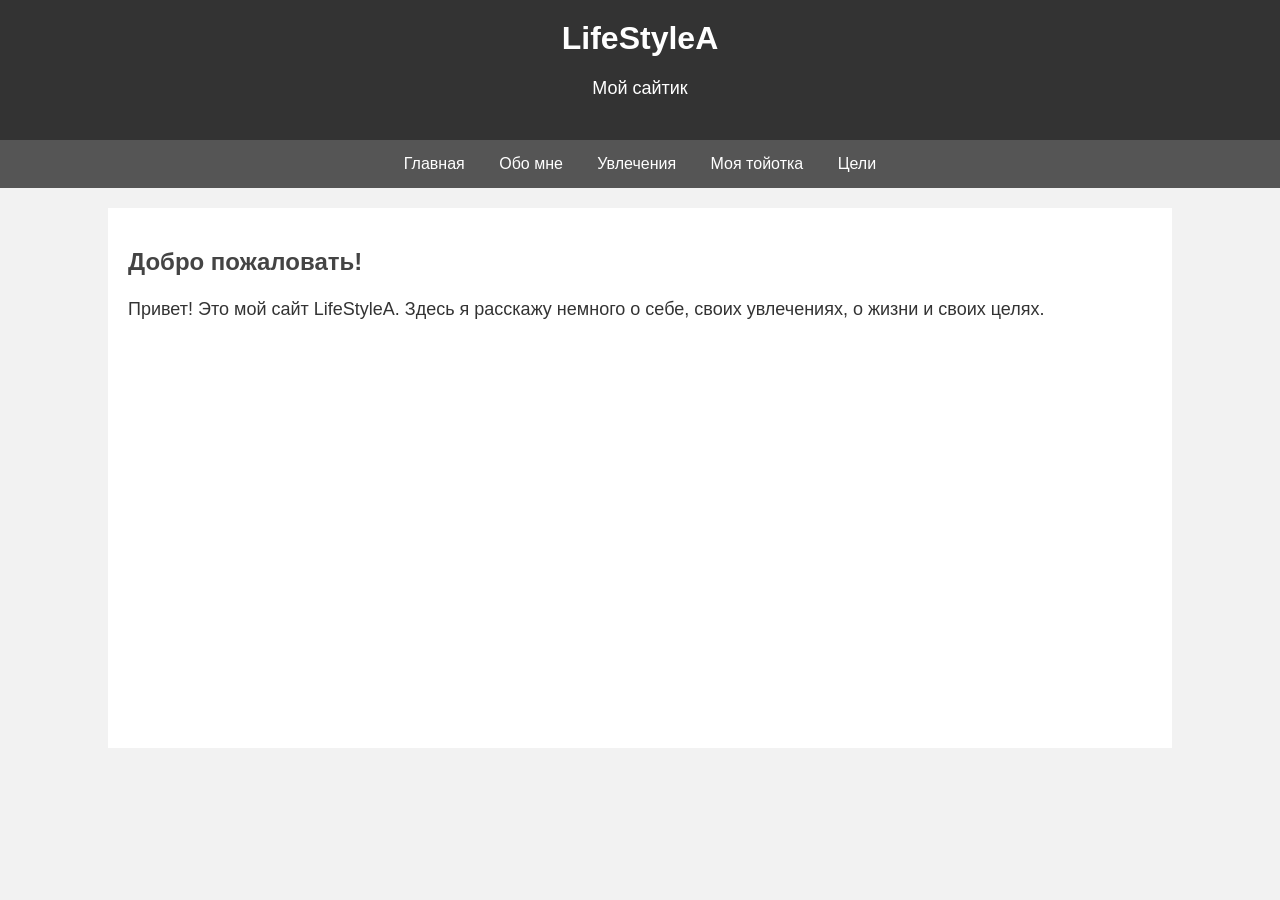
<file: index.html>
<!DOCTYPE html>
<html lang="ru">
<head>
    <meta charset="UTF-8">
    <title>LifeStyleA - Главная</title>
    <link rel="stylesheet" href="style.css">
</head>
<body>
<header>
    <h1>LifeStyleA</h1>
    <p>Мой сайтик</p>
</header>

<nav>
    <a href="index.html">Главная</a>
    <a href="about.html">Обо мне</a>
    <a href="hobbies.html">Увлечения</a>
    <a href="toyotka.html">Моя тойотка</a>
    <a href="goals.html">Цели</a>
</nav>

<main>

    <h2>Добро пожаловать!</h2>

    <p>
        Привет! Это мой сайт LifeStyleA.
        Здесь я расскажу немного о себе, своих увлечениях,
        о жизни и своих целях.
    </p>

   
</main>

</body>
</html>
</file>
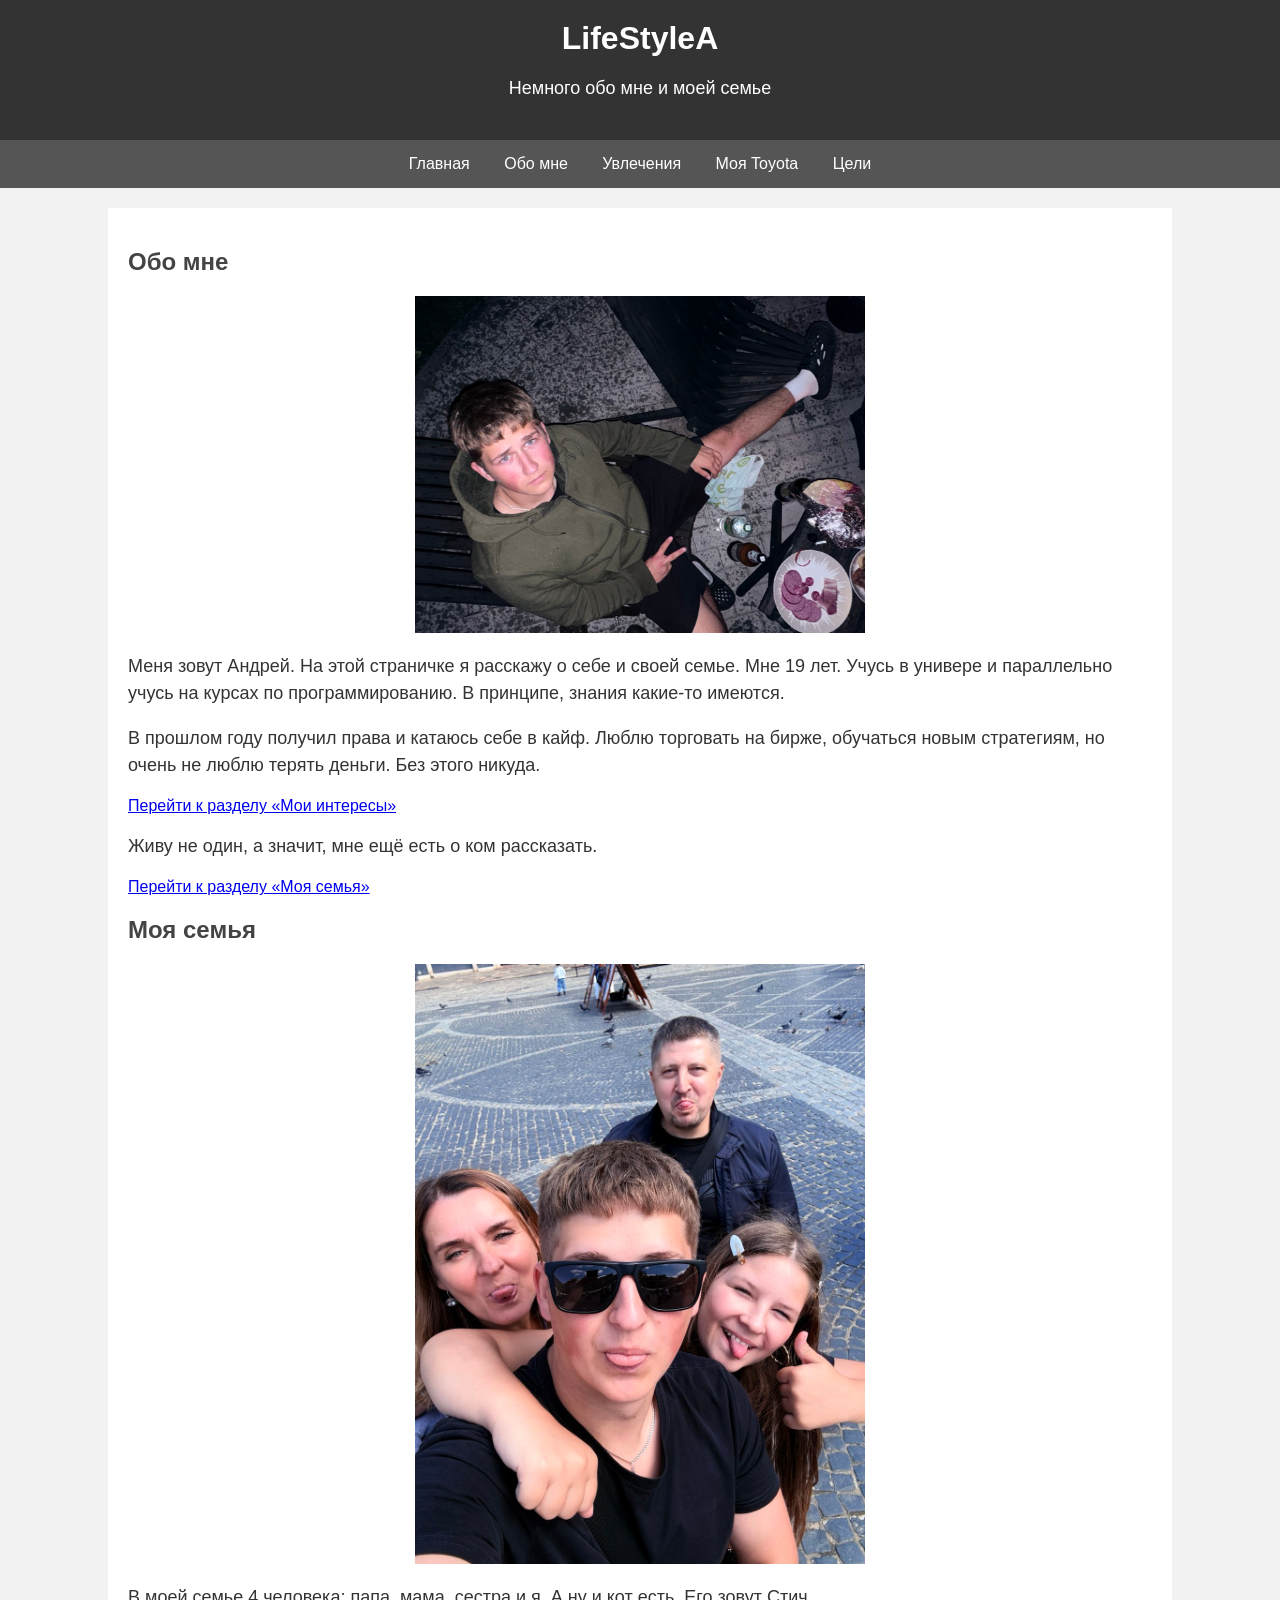
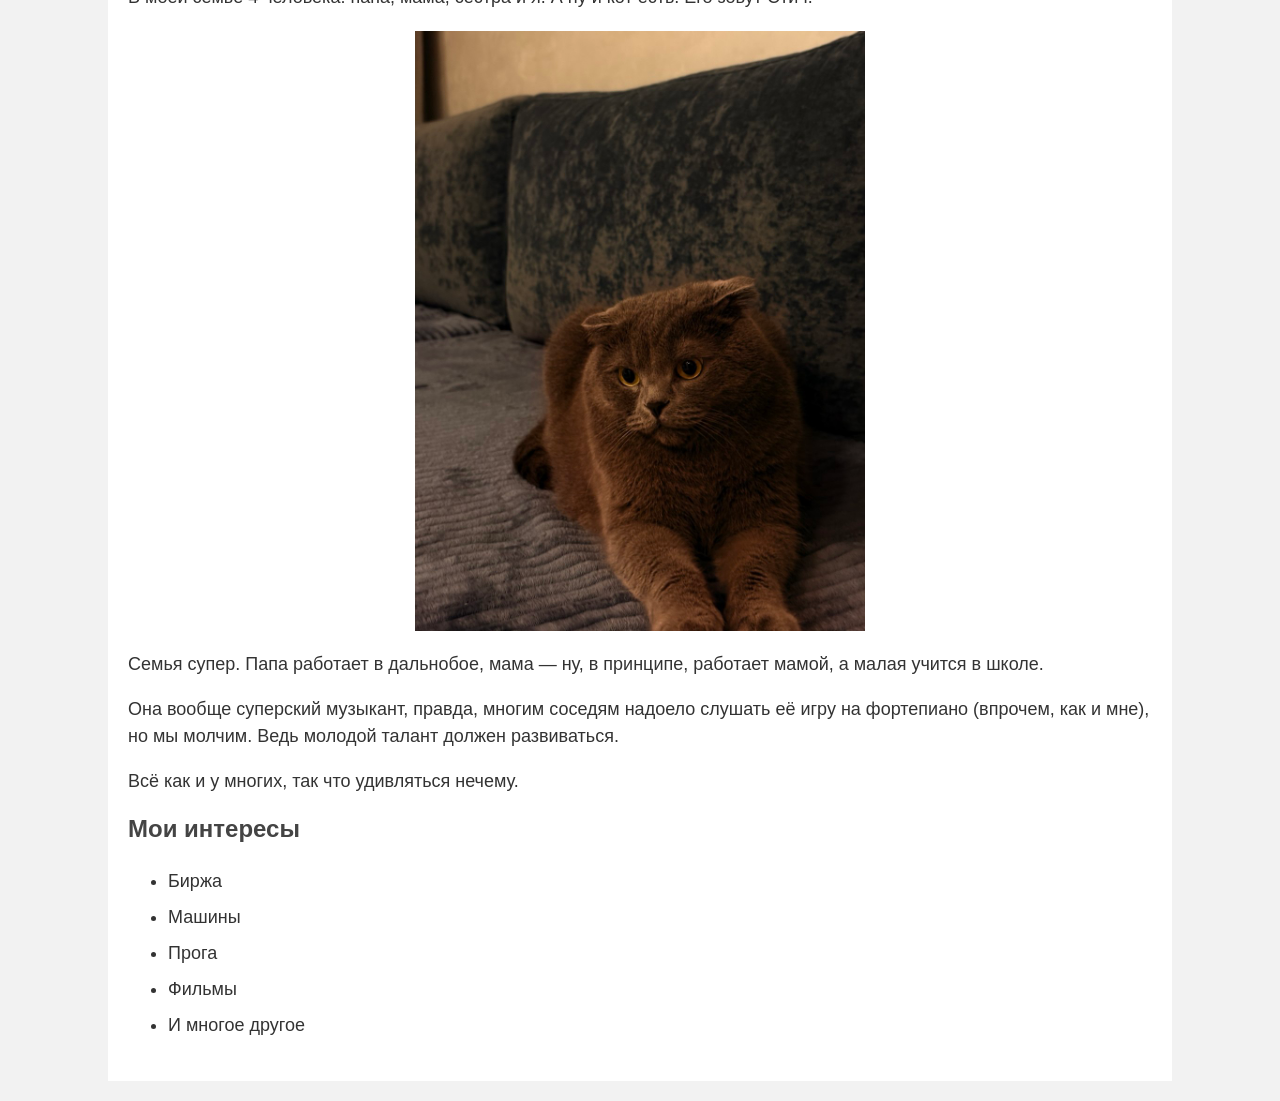
<file: about.html>
<!DOCTYPE html>
<html lang="ru">
<head>
    <meta charset="UTF-8">
    <title>LifeStyleA - Обо мне</title>
    <link rel="stylesheet" href="style.css">
</head>
<body>
<header>
    <h1>LifeStyleA</h1>
    <p>Немного обо мне и моей семье</p>
</header>

<nav>
    <a href="index.html">Главная</a>
    <a href="about.html">Обо мне</a>
    <a href="hobbies.html">Увлечения</a>
    <a href="toyotka.html">Моя Toyota</a>
    <a href="goals.html">Цели</a>
</nav>

<main>

    <h2 id="about">Обо мне</h2>

    <img src="images/я.jpg" alt="Фотография Андрея">

    <p>
        Меня зовут Андрей. На этой страничке я расскажу о себе и своей семье.
        Мне 19 лет. Учусь в универе и параллельно учусь на курсах по программированию.
        В принципе, знания какие-то имеются.
    </p>

    <p>
        В прошлом году получил права и катаюсь себе в кайф.
        Люблю торговать на бирже, обучаться новым стратегиям,
        но очень не люблю терять деньги. Без этого никуда.

    </p>
<a href="#interests">Перейти к разделу «Мои интересы»</a>
    <p>
        Живу не один, а значит, мне ещё есть о ком рассказать.
    </p>

    <a href="#family">Перейти к разделу «Моя семья»</a>

    <h2 id="family">Моя семья</h2>

    <img src="images/family.jpg" alt="Моя семья">

    <p>
        В моей семье 4 человека: папа, мама, сестра и я.
        А ну и кот есть. Его зовут Стич.
    </p>
    <img src="images/котость.jpg" alt="Стич">

    <p>
        Семья супер. Папа работает в дальнобое,
        мама — ну, в принципе, работает мамой,
        а малая учится в школе.
    </p>

    

    <p>
        Она вообще суперский музыкант, правда, многим соседям надоело
        слушать её игру на фортепиано (впрочем, как и мне), но мы молчим.
        Ведь молодой талант должен развиваться.
    </p>

    <p>
        Всё как и у многих, так что удивляться нечему.
    </p>

    

    <h2 id="interests">Мои интересы</h2>

    <ul>
        <li>Биржа</li>
        <li>Машины</li>
        <li>Прога</li>
        <li>Фильмы</li>
        <li>И многое другое</li>
    </ul>

</main>
</body>
</html>
</file>
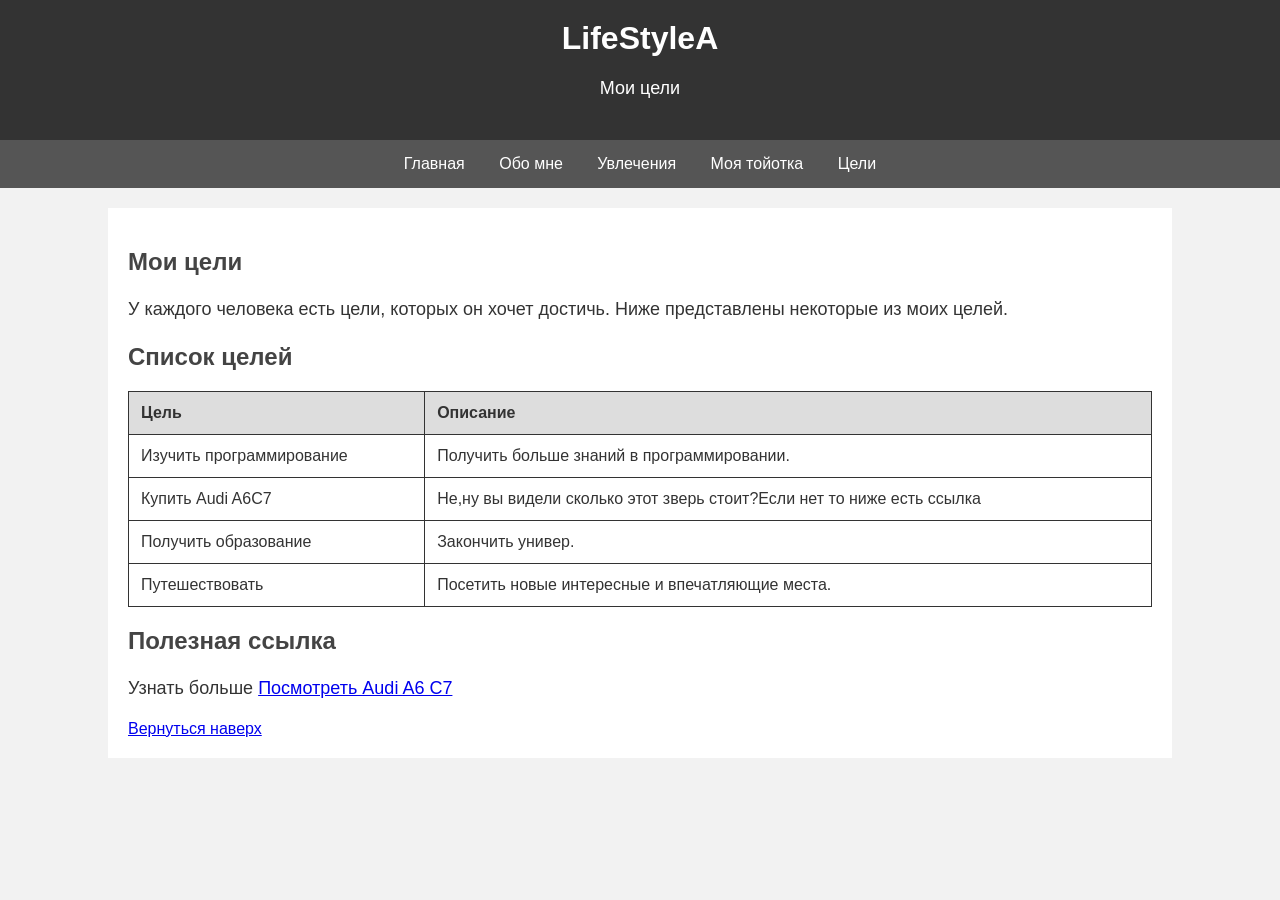
<file: goals.html>
<!DOCTYPE html>
<html lang="ru">
<head>
    <meta charset="UTF-8">
    <title>LifeStyleA - Цели</title>
    <link rel="stylesheet" href="style.css">
</head>
<body>
<header>
    <h1>LifeStyleA</h1>
    <p>Мои цели</p>
</header>

<nav>
    <a href="index.html">Главная</a>
    <a href="about.html">Обо мне</a>
    <a href="hobbies.html">Увлечения</a>
    <a href="toyotka.html">Моя тойотка</a>
    <a href="goals.html">Цели</a>
</nav>

<main id="top">

    <h2>Мои цели</h2>

    <p>
        У каждого человека есть цели, которых он хочет достичь.
        Ниже представлены некоторые из моих целей.
    </p>

    <h2>Список целей</h2>

    <table>

        <tr>
            <th>Цель</th>
            <th>Описание</th>
        </tr>

        <tr>
            <td>Изучить программирование</td>
            <td>Получить больше знаний в программировании.</td>
        </tr>

        <tr>
            <td>Купить Audi A6C7</td>
            <td>Не,ну вы видели сколько этот зверь стоит?Если нет то ниже есть ссылка</td>
        </tr>

        <tr>
            <td>Получить образование</td>
            <td>Закончить универ.</td>
        </tr>

        <tr>
            <td>Путешествовать</td>
            <td>Посетить новые интересные и впечатляющие места.</td>
        </tr>

    </table>

    <h2>Полезная ссылка</h2>

    <p>
        Узнать больше 
       <a href="https://cars.av.by/audi/a6/138935892" target="_blank">
    Посмотреть Audi A6 C7
</a>
    </p>

    <a href="#top">Вернуться наверх</a>

</main>
</body>
</html>
</file>
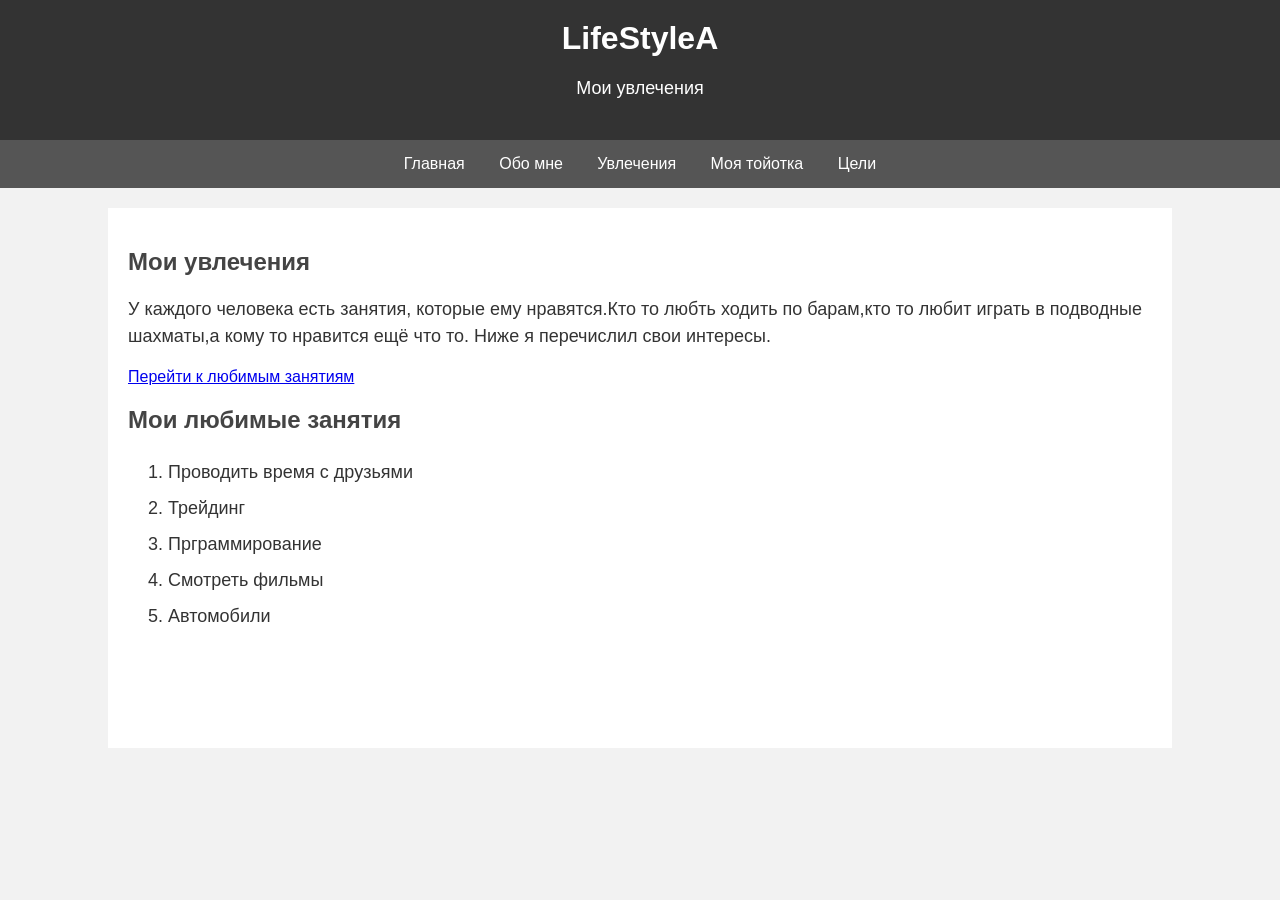
<file: hobbies.html>
<!DOCTYPE html>
<html lang="ru">
<head>
    <meta charset="UTF-8">
    <title>LifeStyleA - Увлечения</title>
    <link rel="stylesheet" href="style.css">
</head>
<body>
<header>
    <h1>LifeStyleA</h1>
    <p>Мои увлечения</p>
</header>

<nav>
    <a href="index.html">Главная</a>
    <a href="about.html">Обо мне</a>
    <a href="hobbies.html">Увлечения</a>
    <a href="toyotka.html">Моя тойотка</a>
    <a href="goals.html">Цели</a>
</nav>

<main>

    <h2>Мои увлечения</h2>

    <p>
        У каждого человека есть занятия, которые ему нравятся.Кто то любть ходить по барам,кто то любит играть в подводные шахматы,а кому то нравится ещё что то. 
        Ниже я перечислил свои интересы.
    </p>

    <a href="#favorite">Перейти к любимым занятиям</a>

    <h2 id="favorite">Мои любимые занятия</h2>

    <ol>
        <li>Проводить время с друзьями</li>
        <li>Трейдинг</li>
        <li>Прграммирование</li>
        <li>Смотреть фильмы</li>
        <li>Автомобили</li>
    </ol>


</main>
</body>
</html>
</file>
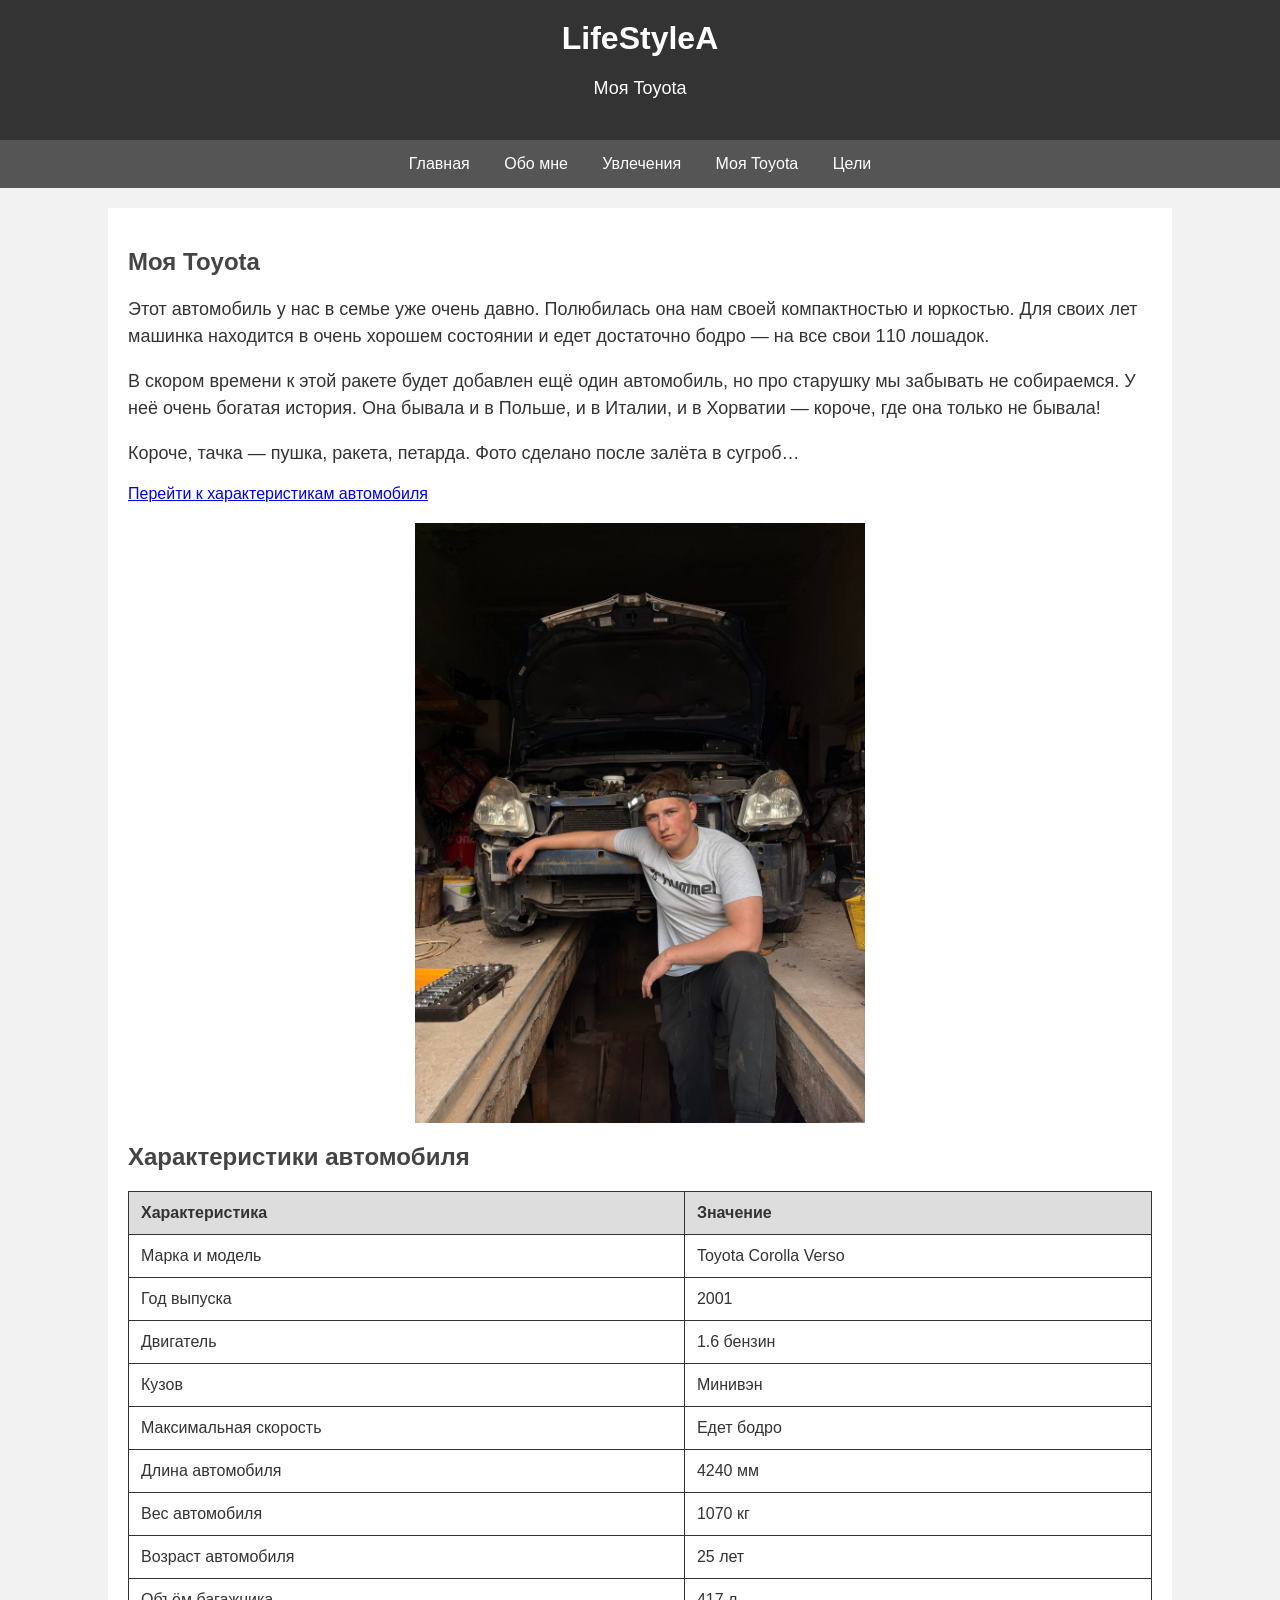
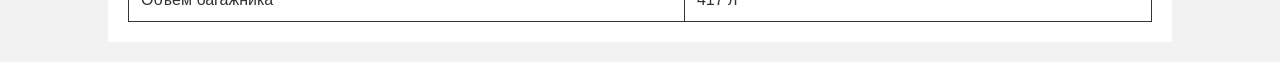
<file: toyotka.html>
<!DOCTYPE html>
<html lang="ru">
<head>
    <meta charset="UTF-8">
    <title>LifeStyleA - Моя Toyota</title>
    <link rel="stylesheet" href="style.css">
</head>
<body>
<header>
    <h1>LifeStyleA</h1>
    <p>Моя Toyota</p>
</header>

<nav>
    <a href="index.html">Главная</a>
    <a href="about.html">Обо мне</a>
    <a href="hobbies.html">Увлечения</a>
    <a href="toyotka.html">Моя Toyota</a>
    <a href="goals.html">Цели</a>
</nav>

<main>

    <h2>Моя Toyota</h2>

    <p>
        Этот автомобиль у нас в семье уже очень давно.
        Полюбилась она нам своей компактностью и юркостью.
        Для своих лет машинка находится в очень хорошем состоянии
        и едет достаточно бодро — на все свои 110 лошадок.
    </p>

    <p>
        В скором времени к этой ракете будет добавлен ещё один автомобиль,
        но про старушку мы забывать не собираемся.
        У неё очень богатая история.
        Она бывала и в Польше, и в Италии, и в Хорватии —
        короче, где она только не бывала!
    </p>

    <p>
        Короче, тачка — пушка, ракета, петарда.
        Фото сделано после залёта в сугроб…
    </p>

    

    <a href="#characteristics">Перейти к характеристикам автомобиля</a>
    <img src="images/я и тайотус.jpg" alt="Моя Toyota">

    <h2 id="characteristics">Характеристики автомобиля</h2>

    <table>

        <tr>
            <th>Характеристика</th>
            <th>Значение</th>
        </tr>

        <tr>
            <td>Марка и модель</td>
            <td>Toyota Corolla Verso</td>
        </tr>

        <tr>
            <td>Год выпуска</td>
            <td>2001</td>
        </tr>

        <tr>
            <td>Двигатель</td>
            <td>1.6 бензин</td>
        </tr>

        <tr>
            <td>Кузов</td>
            <td>Минивэн</td>
        </tr>

        <tr>
            <td>Максимальная скорость</td>
            <td>Едет бодро</td>
        </tr>

        <tr>
            <td>Длина автомобиля</td>
            <td>4240 мм</td>
        </tr>

        <tr>
            <td>Вес автомобиля</td>
            <td>1070 кг</td>
        </tr>

        <tr>
            <td>Возраст автомобиля</td>
            <td>25 лет</td>
        </tr>

        <tr>
            <td>Объём багажника</td>
            <td>417 л</td>
        </tr>

    </table>

</main>
</body>
</html>
</file>
<file: style.css>
body {
font-family: Arial, sans-serif;
background-color: #f2f2f2;
margin: 0;
color: #333333;
}

header {
background-color: #333333;
color: white;
text-align: center;
padding: 20px;
}

header h1 {
margin: 0;
}

nav {
background-color: #555555;
text-align: center;
padding: 15px;
}

nav a {
color: white;
text-decoration: none;
margin: 15px;
}

nav a:hover {
text-decoration: underline;
}

main {
background-color: white;
width: 80%;
margin: 20px auto;
padding: 20px;
min-height: 500px;
}

h2 {
color: #444444;
}

p {
font-size: 18px;
line-height: 1.5;
}

ul,
ol {
font-size: 18px;
line-height: 2;
}

table {
width: 100%;
border-collapse: collapse;
margin-top: 20px;
}

th,
td {
border: 1px solid #333333;
padding: 12px;
text-align: left;
}

th {
background-color: #dddddd;
}

main img {
width: 450px;
max-width: 100%;
height: auto;
display: block;
margin: 20px auto;
}
</file>
